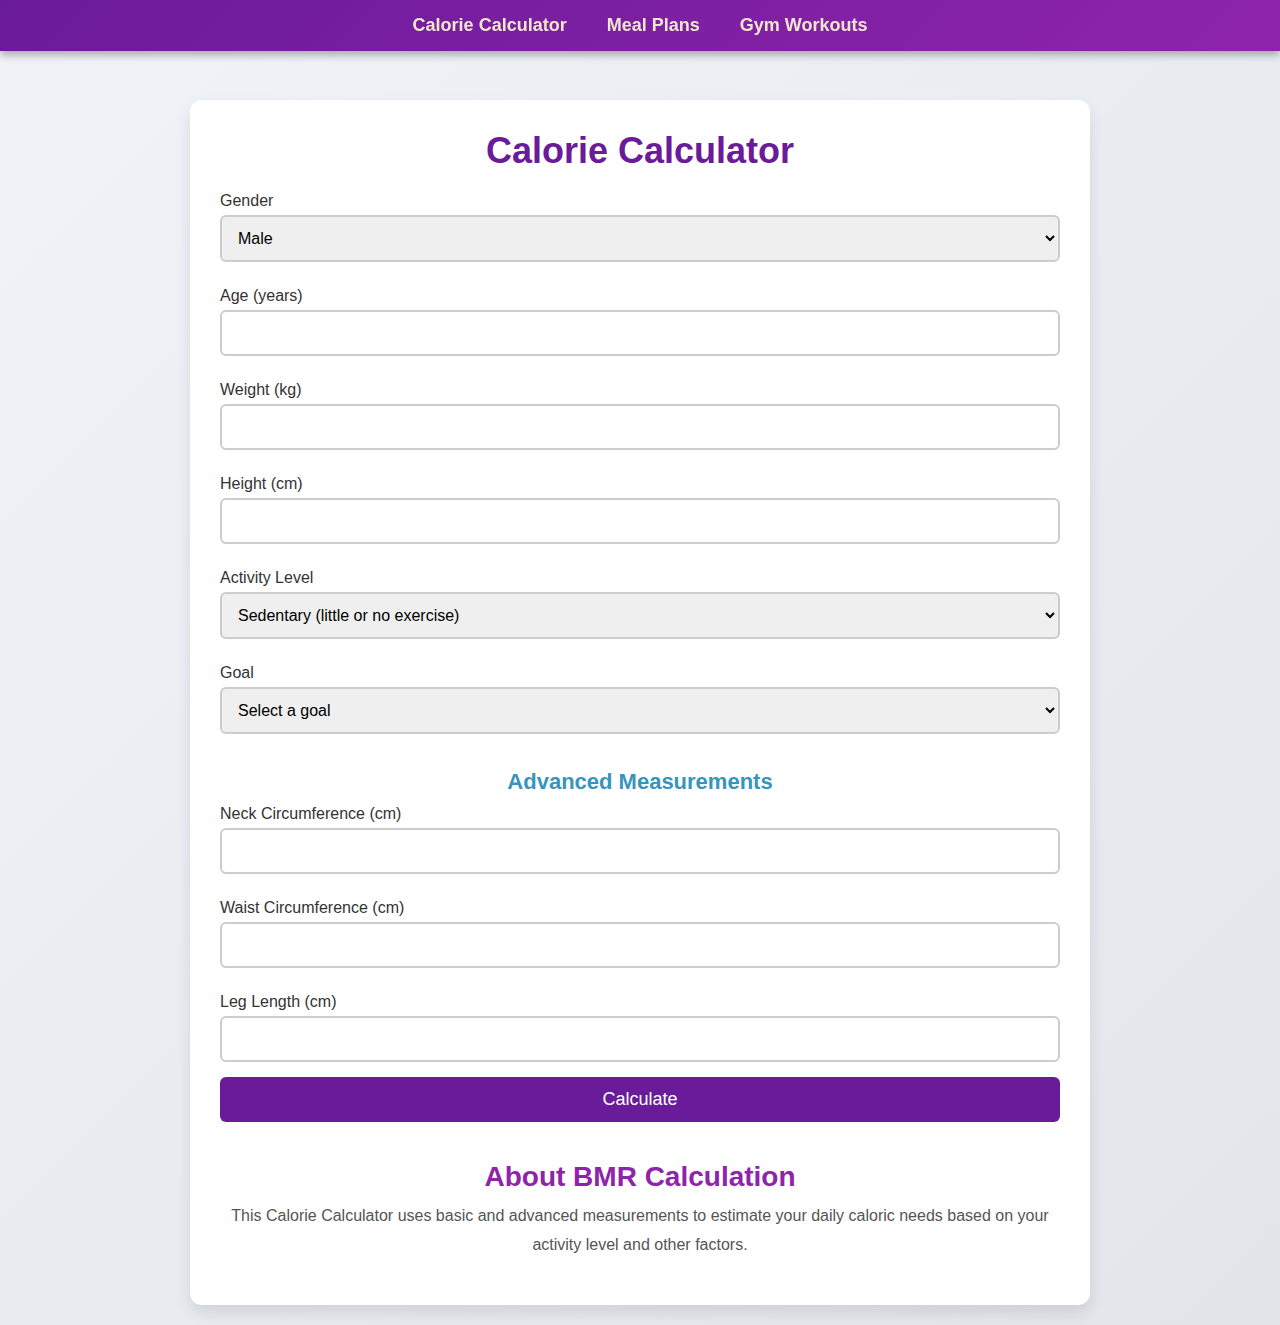
<file: index.html>
<!DOCTYPE html>
<html lang="en">
<head>
    <meta charset="UTF-8">
    <meta name="viewport" content="width=device-width, initial-scale=1.0">
    <title>Calorie Calculator</title>
    <link rel="stylesheet" href="https://fonts.googleapis.com/css2?family=Roboto:wght@400;500&family=Montserrat:wght@400;600&display=swap">
    <link rel="stylesheet" href="styles.css">
    <link rel="icon" href="favicon.ico" type="image/x-icon">
</head>
<body>
    <header>
        <nav>
            <ul>
                <li><a href="index.html">Calorie Calculator</a></li>
                <li><a href="meal-plans.html">Meal Plans</a></li>
                <li><a href="gym-workouts.html">Gym Workouts</a></li>
            </ul>
        </nav>
    </header>

    <div class="container">
        <!-- Calorie Calculator Section -->
        <div id="calculator" class="calculator">
            <h1>Calorie Calculator</h1>
            <form id="calorie-form">
                <!-- Gender Selection -->
                <label for="gender">Gender</label>
                <select id="gender" required>
                    <option value="male">Male</option>
                    <option value="female">Female</option>
                </select>

                <!-- Age Input -->
                <label for="age">Age (years)</label>
                <input type="number" id="age" required>

                <!-- Weight Input -->
                <label for="weight">Weight (kg)</label>
                <input type="number" id="weight" required>

                <!-- Height Input -->
                <label for="height">Height (cm)</label>
                <input type="number" id="height" required>

                <!-- Activity Level Selection -->
                <label for="activity">Activity Level</label>
                <select id="activity" required>
                    <option value="1.2">Sedentary (little or no exercise)</option>
                    <option value="1.375">Lightly active (light exercise 1-3 days/week)</option>
                    <option value="1.55">Moderately active (moderate exercise 3-5 days/week)</option>
                    <option value="1.725">Very active (hard exercise 6-7 days/week)</option>
                    <option value="1.9">Super active (very hard exercise, physical job)</option>
                </select>

                <!-- Goal Selection -->
                <label for="goal">Goal</label>
                <select id="goal" required>
                    <option value="none">Select a goal</option>
                    <option value="lose">Lose weight</option>
                    <option value="gain">Gain weight</option>
                    <option value="cutting">Cutting</option>
                    <option value="bulking">Bulking</option>
                </select>

                <!-- Optional Advanced Measurements -->
                <div id="advanced-measurements">
                    <h3>Advanced Measurements</h3>
                    <label for="neck">Neck Circumference (cm)</label>
                    <input type="number" id="neck" step="0.1">

                    <label for="waist">Waist Circumference (cm)</label>
                    <input type="number" id="waist" step="0.1">

                    <label for="leg-length">Leg Length (cm)</label>
                    <input type="number" id="leg-length" step="0.1">
                </div>

                <!-- Calculate Button -->
                <button type="button" onclick="calculateCalories()">Calculate</button>
            </form>

            <!-- Result Display -->
            <div id="result"></div>
        </div>

        <!-- Description Section -->
        <div class="description">
            <h2>About BMR Calculation</h2>
            <p>This Calorie Calculator uses basic and advanced measurements to estimate your daily caloric needs based on your activity level and other factors.</p>
        </div>
    </div>

    <!-- JavaScript for Calculation -->
    <script>
        function calculateCalories() {
            // Get values from the form inputs
            const gender = document.getElementById('gender').value;
            const age = parseInt(document.getElementById('age').value);
            const weight = parseFloat(document.getElementById('weight').value);
            const height = parseFloat(document.getElementById('height').value);
            const activity = parseFloat(document.getElementById('activity').value);
            const goal = document.getElementById('goal').value;

            // Optional advanced measurements (set to 0 if not provided)
            const neck = parseFloat(document.getElementById('neck').value) || 0;
            const waist = parseFloat(document.getElementById('waist').value) || 0;
            const legLength = parseFloat(document.getElementById('leg-length').value) || 0;

            // Validate input
            if (isNaN(age) || isNaN(weight) || isNaN(height) || isNaN(activity)) {
                alert('Please enter valid numbers for all required fields.');
                return;
            }

            // Calculate BMR (Basal Metabolic Rate) based on gender
            let bmr;
            if (gender === 'male') {
                bmr = 10 * weight + 6.25 * height - 5 * age + 5;
            } else {
                bmr = 10 * weight + 6.25 * height - 5 * age - 161;
            }

            // Calculate daily caloric needs based on BMR and activity level
            let dailyCalories = bmr * activity;

            // Adjust based on goal
            if (goal === 'lose') {
                dailyCalories -= 500; // Subtract 500 calories for weight loss
            } else if (goal === 'gain') {
                dailyCalories += 500; // Add 500 calories for weight gain
            } else if (goal === 'cutting') {
                dailyCalories -= 300; // Subtract 300 calories for cutting
            } else if (goal === 'bulking') {
                dailyCalories += 300; // Add 300 calories for bulking
            }

            // Display the result
            document.getElementById('result').innerText = `Your estimated daily caloric needs are ${dailyCalories.toFixed(2)} calories.`;
        }
    </script>
</body>
</html>
</file>
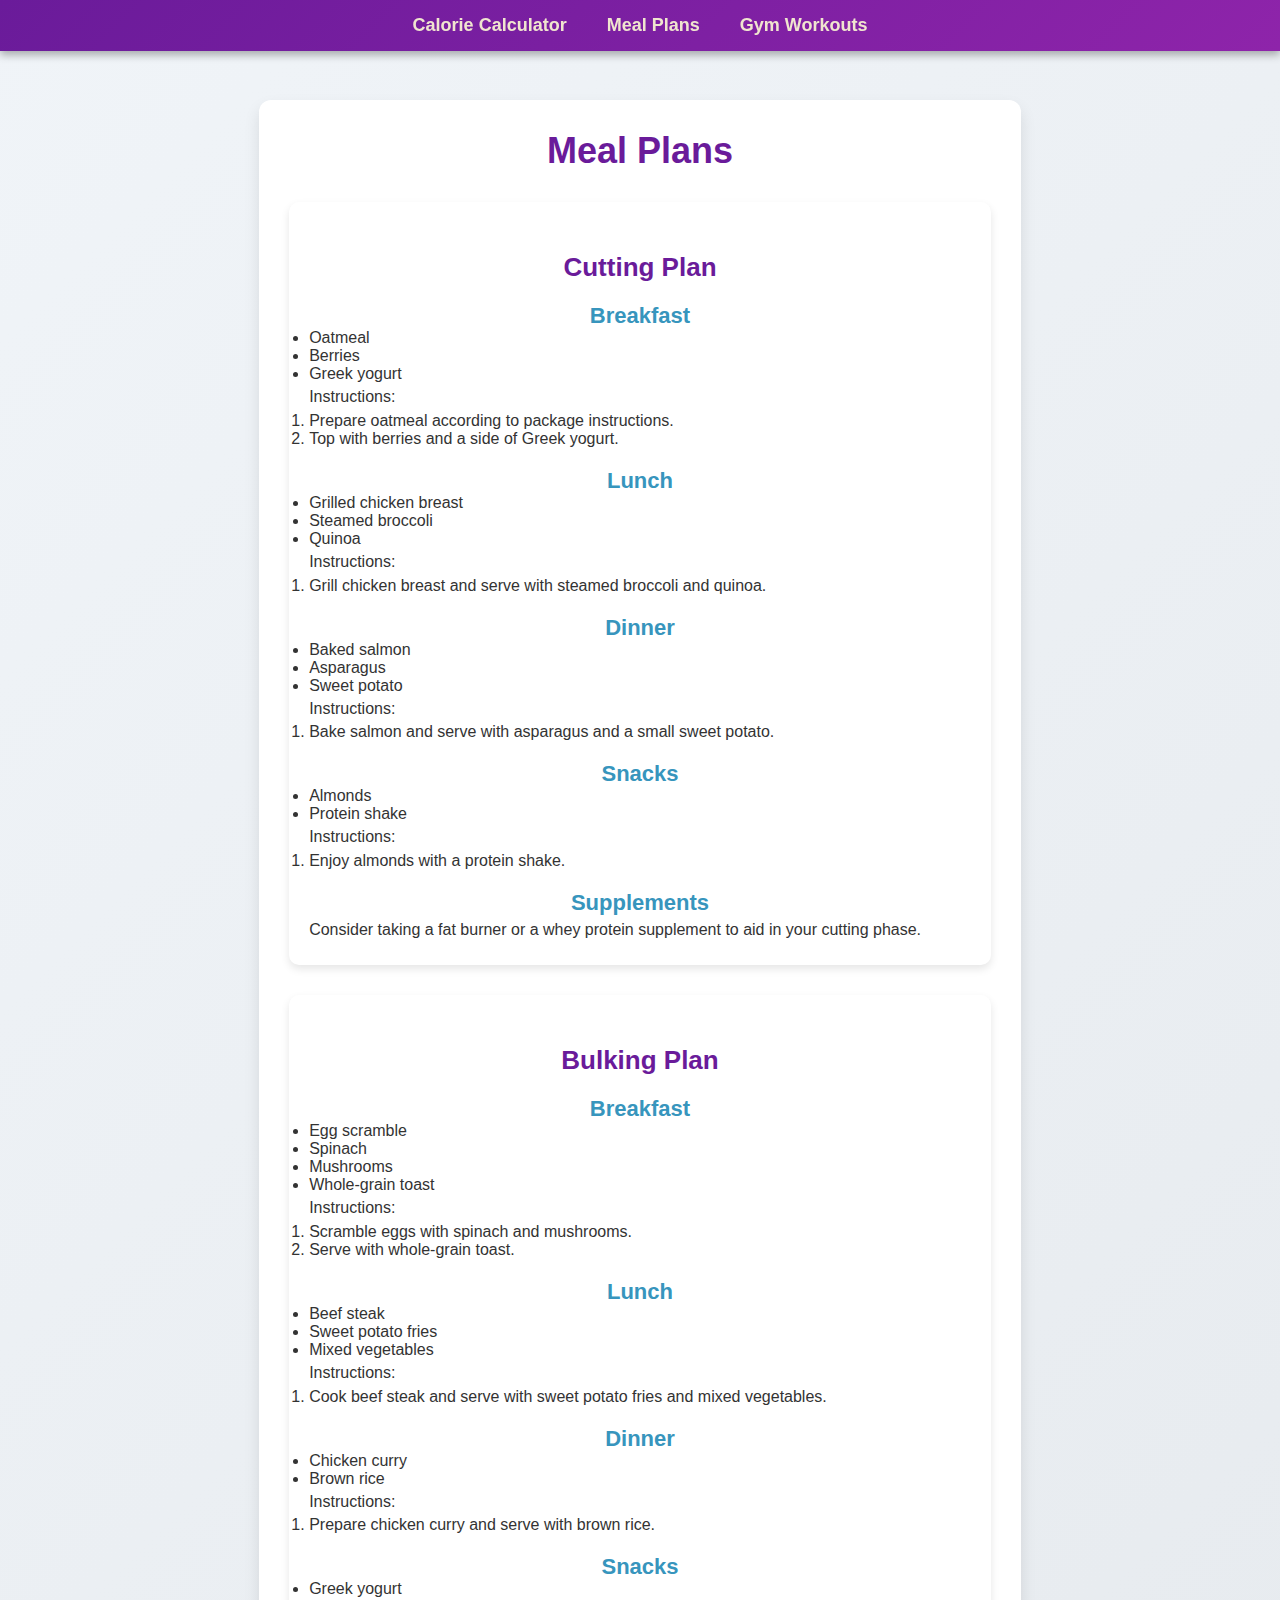
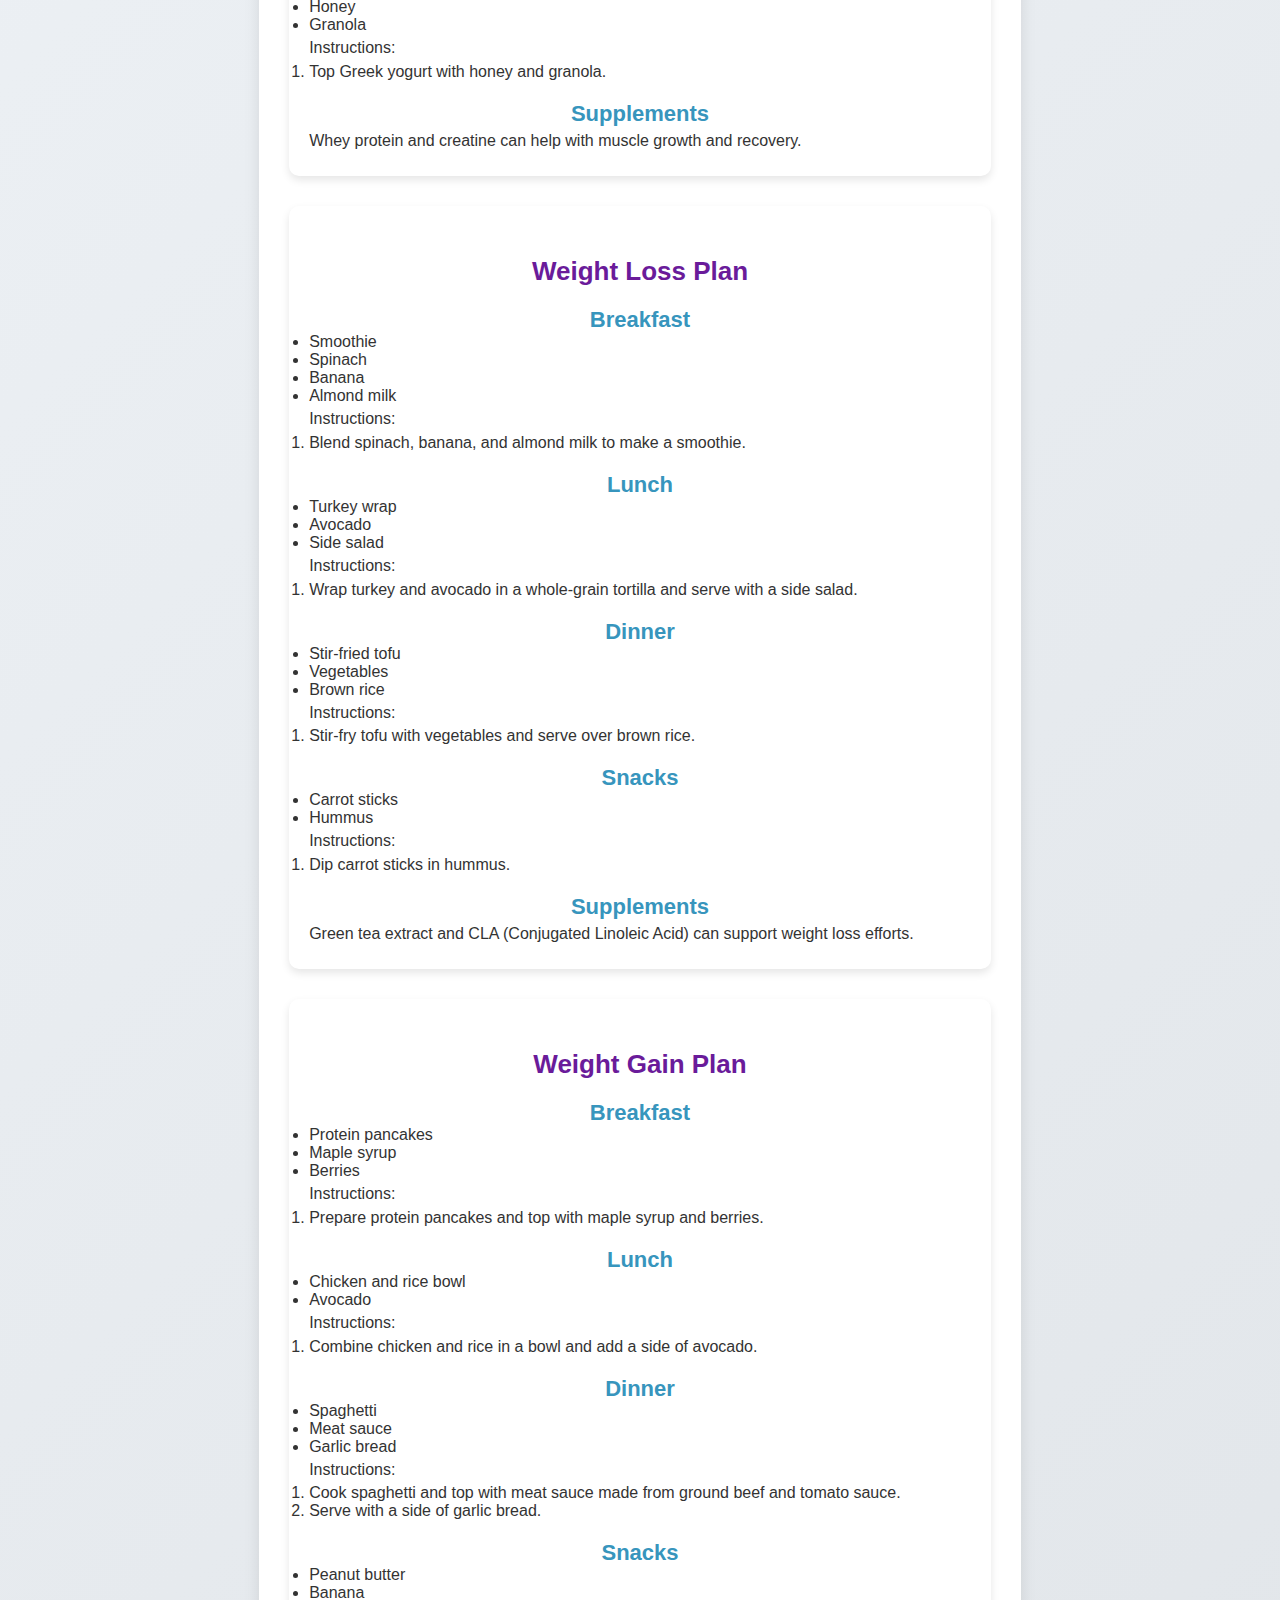
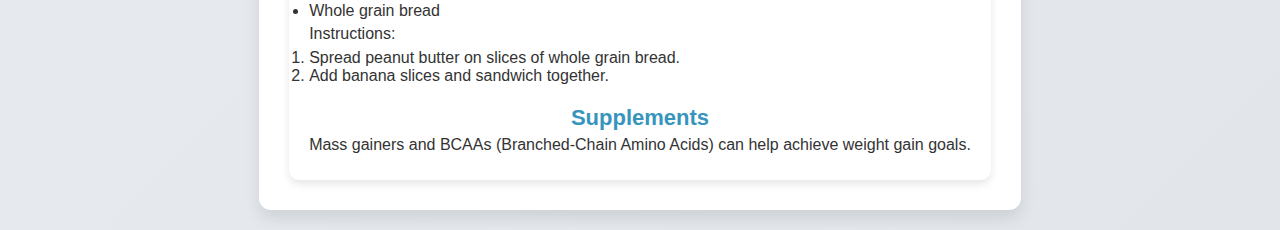
<file: meal-plans.html>
<!DOCTYPE html>
<html lang="en">
<head>
    <meta charset="UTF-8">
    <meta name="viewport" content="width=device-width, initial-scale=1.0">
    <title>Meal Plans</title>
    <link rel="stylesheet" href="styles.css">
    <link rel="icon" href="favicon.ico" type="image/x-icon">
</head>
<body>
    <header>
        <nav>
            <ul>
                <li><a href="index.html">Calorie Calculator</a></li>
                <li><a href="meal-plans.html">Meal Plans</a></li>
                <li><a href="gym-workouts.html">Gym Workouts</a></li>
            </ul>
        </nav>
    </header>

    <div class="container">
        <!-- Meal Plans Section -->
        <div id="meal-plans" class="meal-plans">
            <h1>Meal Plans</h1>
            
            <!-- Cutting Plan -->
            <div class="category" id="cutting-plan">
                <h2>Cutting Plan</h2>
                <h3>Breakfast</h3>
                <ul>
                    <li>Oatmeal</li>
                    <li>Berries</li>
                    <li>Greek yogurt</li>
                </ul>
                <p>Instructions:</p>
                <ol>
                    <li>Prepare oatmeal according to package instructions.</li>
                    <li>Top with berries and a side of Greek yogurt.</li>
                </ol>
                
                <h3>Lunch</h3>
                <ul>
                    <li>Grilled chicken breast</li>
                    <li>Steamed broccoli</li>
                    <li>Quinoa</li>
                </ul>
                <p>Instructions:</p>
                <ol>
                    <li>Grill chicken breast and serve with steamed broccoli and quinoa.</li>
                </ol>
                
                <h3>Dinner</h3>
                <ul>
                    <li>Baked salmon</li>
                    <li>Asparagus</li>
                    <li>Sweet potato</li>
                </ul>
                <p>Instructions:</p>
                <ol>
                    <li>Bake salmon and serve with asparagus and a small sweet potato.</li>
                </ol>
                
                <h3>Snacks</h3>
                <ul>
                    <li>Almonds</li>
                    <li>Protein shake</li>
                </ul>
                <p>Instructions:</p>
                <ol>
                    <li>Enjoy almonds with a protein shake.</li>
                </ol>

                <h3>Supplements</h3>
                <p>Consider taking a fat burner or a whey protein supplement to aid in your cutting phase.</p>
            </div>

            <!-- Bulking Plan -->
            <div class="category" id="bulking-plan">
                <h2>Bulking Plan</h2>
                <h3>Breakfast</h3>
                <ul>
                    <li>Egg scramble</li>
                    <li>Spinach</li>
                    <li>Mushrooms</li>
                    <li>Whole-grain toast</li>
                </ul>
                <p>Instructions:</p>
                <ol>
                    <li>Scramble eggs with spinach and mushrooms.</li>
                    <li>Serve with whole-grain toast.</li>
                </ol>
                
                <h3>Lunch</h3>
                <ul>
                    <li>Beef steak</li>
                    <li>Sweet potato fries</li>
                    <li>Mixed vegetables</li>
                </ul>
                <p>Instructions:</p>
                <ol>
                    <li>Cook beef steak and serve with sweet potato fries and mixed vegetables.</li>
                </ol>
                
                <h3>Dinner</h3>
                <ul>
                    <li>Chicken curry</li>
                    <li>Brown rice</li>
                </ul>
                <p>Instructions:</p>
                <ol>
                    <li>Prepare chicken curry and serve with brown rice.</li>
                </ol>
                
                <h3>Snacks</h3>
                <ul>
                    <li>Greek yogurt</li>
                    <li>Honey</li>
                    <li>Granola</li>
                </ul>
                <p>Instructions:</p>
                <ol>
                    <li>Top Greek yogurt with honey and granola.</li>
                </ol>

                <h3>Supplements</h3>
                <p>Whey protein and creatine can help with muscle growth and recovery.</p>
            </div>

            <!-- Weight Loss Plan -->
            <div class="category" id="lose-weight">
                <h2>Weight Loss Plan</h2>
                <h3>Breakfast</h3>
                <ul>
                    <li>Smoothie</li>
                    <li>Spinach</li>
                    <li>Banana</li>
                    <li>Almond milk</li>
                </ul>
                <p>Instructions:</p>
                <ol>
                    <li>Blend spinach, banana, and almond milk to make a smoothie.</li>
                </ol>
                
                <h3>Lunch</h3>
                <ul>
                    <li>Turkey wrap</li>
                    <li>Avocado</li>
                    <li>Side salad</li>
                </ul>
                <p>Instructions:</p>
                <ol>
                    <li>Wrap turkey and avocado in a whole-grain tortilla and serve with a side salad.</li>
                </ol>
                
                <h3>Dinner</h3>
                <ul>
                    <li>Stir-fried tofu</li>
                    <li>Vegetables</li>
                    <li>Brown rice</li>
                </ul>
                <p>Instructions:</p>
                <ol>
                    <li>Stir-fry tofu with vegetables and serve over brown rice.</li>
                </ol>
                
                <h3>Snacks</h3>
                <ul>
                    <li>Carrot sticks</li>
                    <li>Hummus</li>
                </ul>
                <p>Instructions:</p>
                <ol>
                    <li>Dip carrot sticks in hummus.</li>
                </ol>

                <h3>Supplements</h3>
                <p>Green tea extract and CLA (Conjugated Linoleic Acid) can support weight loss efforts.</p>
            </div>

            <!-- Weight Gain Plan -->
            <div class="category" id="gain-weight">
                <h2>Weight Gain Plan</h2>
                <h3>Breakfast</h3>
                <ul>
                    <li>Protein pancakes</li>
                    <li>Maple syrup</li>
                    <li>Berries</li>
                </ul>
                <p>Instructions:</p>
                <ol>
                    <li>Prepare protein pancakes and top with maple syrup and berries.</li>
                </ol>
                
                <h3>Lunch</h3>
                <ul>
                    <li>Chicken and rice bowl</li>
                    <li>Avocado</li>
                </ul>
                <p>Instructions:</p>
                <ol>
                    <li>Combine chicken and rice in a bowl and add a side of avocado.</li>
                </ol>
                
                <h3>Dinner</h3>
                <ul>
                    <li>Spaghetti</li>
                    <li>Meat sauce</li>
                    <li>Garlic bread</li>
                </ul>
                <p>Instructions:</p>
                <ol>
                    <li>Cook spaghetti and top with meat sauce made from ground beef and tomato sauce.</li>
                    <li>Serve with a side of garlic bread.</li>
                </ol>
                
                <h3>Snacks</h3>
                <ul>
                    <li>Peanut butter</li>
                    <li>Banana</li>
                    <li>Whole grain bread</li>
                </ul>
                <p>Instructions:</p>
                <ol>
                    <li>Spread peanut butter on slices of whole grain bread.</li>
                    <li>Add banana slices and sandwich together.</li>
                </ol>

                <h3>Supplements</h3>
                <p>Mass gainers and BCAAs (Branched-Chain Amino Acids) can help achieve weight gain goals.</p>
            </div>
        </div>
    </div>
</body>
</html>
</file>
<file: styles.css>
/* Reset default styles */
* {
    margin: 0;
    padding: 0;
    box-sizing: border-box;
}

/* Apply a modern font family */
body {
    font-family: 'Poppins', sans-serif;
    background: linear-gradient(135deg, #f0f4f8, #e2e6ea); /* Light gradient background */
    color: #333;
    display: flex;
    flex-direction: column;
    align-items: center;
    justify-content: center;
    min-height: 100vh;
    padding: 20px;
}

/* Navigation bar styles */
header {
    width: 100%;
    background: linear-gradient(135deg, #6a1b9a, #8e24aa); /* Deep Fantasy Gradient */
    color: #fff;
    padding: 15px 0;
    position: fixed;
    top: 0;
    left: 0;
    z-index: 1000;
    box-shadow: 0 4px 8px rgba(0, 0, 0, 0.3);
}

nav {
    max-width: 1200px;
    margin: 0 auto;
    display: flex;
    justify-content: center;
}

nav ul {
    display: flex;
    list-style-type: none;
}

nav ul li {
    margin: 0 20px;
}

nav ul li a {
    color: #f0e5cf; /* Elegant Gold */
    text-decoration: none;
    font-weight: 700;
    font-size: 18px;
    position: relative;
    transition: color 0.3s ease, transform 0.3s ease;
    padding: 5px 0;
}

nav ul li a::after {
    content: '';
    display: block;
    width: 0;
    height: 2px;
    background: #3795BD; /* New Secondary Color */
    position: absolute;
    bottom: -5px;
    left: 0;
    transition: width 0.3s ease;
}

nav ul li a:hover::after {
    width: 100%;
}

nav ul li a:hover {
    color: #3795BD; /* New Secondary Color */
    transform: translateY(-3px);
}

/* Responsive Design */
@media (max-width: 768px) {
    nav ul {
        flex-direction: column;
        align-items: center;
    }

    nav ul li {
        margin: 10px 0;
    }
}

/* Container styles */
.container {
    max-width: 900px;
    background: #fff; /* White background for container */
    padding: 30px;
    border-radius: 12px;
    box-shadow: 0 8px 16px rgba(0, 0, 0, 0.1);
    margin-top: 80px; /* To account for fixed header */
}

/* Header and sub-header styles */
h1, h2, h3 {
    color: #333;
    font-family: 'Poppins', sans-serif;
    text-align: center;
}

h1 {
    font-size: 36px;
    margin-bottom: 20px;
    color: #6a1b9a; /* Deep Fantasy Purple */
}

h2 {
    font-size: 28px;
    margin-top: 30px;
    color: #8e24aa; /* Lighter Fantasy Purple */
}

h3 {
    font-size: 22px;
    margin-top: 20px;
    color: #3795BD; /* New Secondary Color */
}

/* Card styles */
.workout-category, .category {
    margin-top: 30px;
    padding: 20px;
    border-radius: 10px;
    background: #fff; /* Solid white background for cards */
    box-shadow: 0 4px 8px rgba(0, 0, 0, 0.1);
    transition: transform 0.3s ease, box-shadow 0.3s ease;
    cursor: pointer;
}

.workout-category:hover, .category:hover {
    transform: translateY(-5px);
    box-shadow: 0 8px 16px rgba(0, 0, 0, 0.2);
}

.workout-category h2, .category h2 {
    font-size: 26px;
    color: #6a1b9a; /* Deep Fantasy Purple */
}

.workout-category p, .category p {
    font-size: 16px;
    line-height: 1.8;
}

/* Modal styles */
.modal {
    display: none;
    position: fixed;
    top: 0;
    left: 0;
    width: 100%;
    height: 100%;
    background: rgba(0, 0, 0, 0.5);
    justify-content: center;
    align-items: center;
    z-index: 2000;
}

.modal-content {
    background: #fff;
    padding: 30px;
    border-radius: 8px;
    max-width: 800px;
    width: 90%;
    box-shadow: 0 4px 8px rgba(0, 0, 0, 0.1);
}

.modal-content h2 {
    font-size: 28px;
    margin-bottom: 20px;
    color: #6a1b9a; /* Deep Fantasy Purple */
}

.modal-content p {
    font-size: 16px;
    line-height: 1.8;
}

.modal-close {
    position: absolute;
    top: 10px;
    right: 10px;
    font-size: 24px;
    cursor: pointer;
}

/* Form styles */
form {
    margin: 20px 0;
}

label {
    display: block;
    margin: 10px 0 5px;
    font-size: 16px;
    font-weight: 500;
}

input, select {
    width: 100%;
    padding: 12px;
    margin-bottom: 15px;
    border: 2px solid #ccc;
    border-radius: 6px;
    font-size: 16px;
}

input:focus, select:focus {
    border-color: #3795BD; /* New Secondary Color */
    outline: none;
}

/* Button styles */
button {
    width: 100%;
    padding: 12px;
    background: #6a1b9a; /* Deep Fantasy Purple */
    color: white;
    border: none;
    border-radius: 6px;
    font-size: 18px;
    cursor: pointer;
    transition: background 0.3s ease, transform 0.2s ease;
}

button:hover {
    background: #4a148c; /* Darker Fantasy Purple */
}

button:active {
    transform: scale(0.98);
}

/* Result display styles */
#result {
    margin-top: 20px;
    font-size: 20px;
    font-weight: 600;
    color: #3795BD; /* New Secondary Color */
    text-align: center;
}

/* Description styles */
.description {
    font-size: 16px;
    line-height: 1.8;
    color: #555;
    text-align: center;
    margin-top: 20px;
}

.description p {
    margin-bottom: 15px;
}

/* YouTube video embed styles */
iframe {
    display: block;
    margin: 20px auto;
    border-radius: 8px;
    box-shadow: 0 4px 8px rgba(0, 0, 0, 0.1);
}

/* Common image styling for meal images */
.meal-img {
    display: block;
    margin: 20px auto;
    border-radius: 8px;
    box-shadow: 0 4px 8px rgba(0, 0, 0, 0.1);
    width: 100%;
    max-width: 600px; /* Adjust as needed */
    height: auto;
    object-fit: cover;
}

/* Responsive design */
@media (max-width: 768px) {
    .container {
        padding: 20px;
        margin-top: 70px; /* Adjust for header */
    }

    nav ul {
        flex-direction: column;
        align-items: center;
    }

    nav ul li {
        margin: 10px 0;
    }
}
</file>
